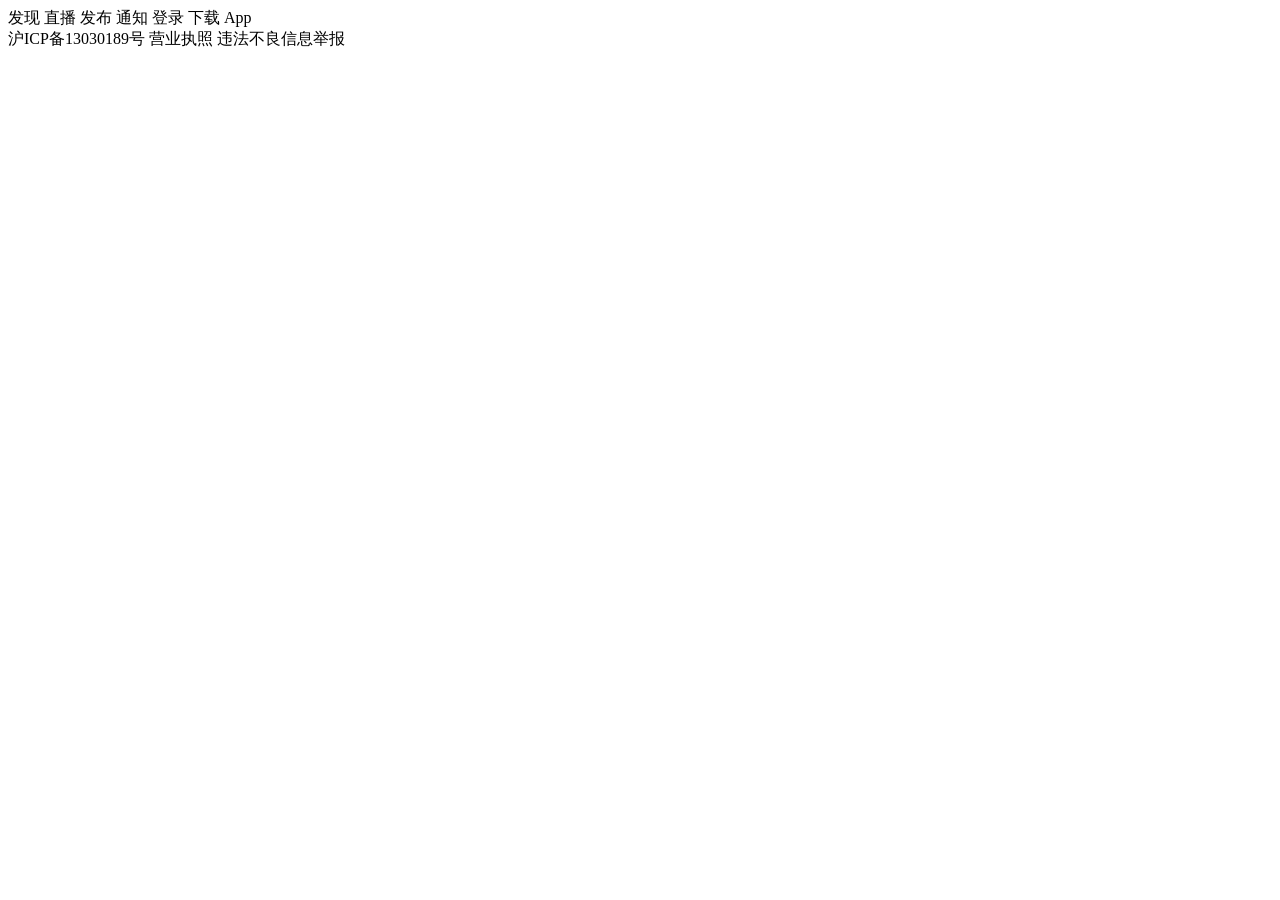
<file: tests/fixtures/xhs_note.html>
<!doctype html><html><head><meta charset="utf-8">
<meta name="description" content="GitHub 上有个 68.5k 星的项目叫 minimind，主打一件事：两小时从 0 训出你的 64M 大模型。它把大模型的完整生命周期全开源了：数据清洗、预训练、指令微调、偏好对齐、强化学习，一步不藏。 	 最小的模型只有 26M 参数，笔记本级显卡就能跑，64M 也只需一张普通显卡。 	 训完不封盘：命令行、WebUI 直接能对话，还能接工具调用，算数、翻译、查汇率都能干。 	 对想搞懂大模型的人，价值在这里：市面上教程都在「用」模型，这个项目让你亲手「造」一个。 	 每一层、每一步都见过之后，再看论文和 API 文档，感觉完全不一样。 	 上手门槛不高：Python 环境、一张普通显卡，README 按步骤走就行。 	 想入门大模型内部的，先收藏这个仓库慢慢啃。 	 #开源项目 #大模型 #AI #深度学习 #教程">
<meta property="og:type" content="article">
<meta property="og:site_name" content="rednote">
<meta property="og:title" content="两小时从 0 训出 64M 大模型，全开源 - rednote">
<meta property="og:description" content="GitHub 上有个 68.5k 星的项目叫 minimind，主打一件事：两小时从 0 训出你的 64M 大模型。它把大模型的完整生命周期全开源了：数据清洗、预训练、指令微调、偏好对齐、强化学习，一步不藏。 	 最小的模型只有 26M 参数，笔记本级显卡就能跑，64M 也只需一张普通显卡。 	 训完不封盘：命令行、WebUI 直接能对话，还能接工具调用，算数、翻译、查汇率都能干。 	 对想搞懂大模型的人，价值在这里：市面上教程都在「用」模型，这个项目让你亲手「造」一个。 	 每一层、每一步都见过之后，再看论文和 API 文档，感觉完全不一样。 	 上手门槛不高：Python 环境、一张普通显卡，README 按步骤走就行。 	 想入门大模型内部的，先收藏这个仓库慢慢啃。 	 #开源项目 #大模型 #AI #深度学习 #教程">
<meta property="og:url" content="https://www.rednote.com/discovery/item/6b032d72000000001803883f?app_platform=ios&app_version=9.55&share_from_user_hidden=true&xsec_source=app_share&type=normal&xsec_token=DUMMYTOKEN&author_share=1&xhsshare=CopyLink&shareRedId=DUMMY&apptime=1795373344&share_id=DUMMY">
<meta property="og:image" content="https://sns-web-i10.rednotecdn.com/202611230251/95ffce7286bcbc269924de0883b859b0/notes_pre_post/1040g3k8327sl8fir70b048ripjauhgvk6kld92o!rnh5jpg">
<meta property="og:image" content="https://sns-web-i10.rednotecdn.com/202611230251/476b86d92a9fe43ed6c4ee3a5d6ff28f/notes_pre_post/1040g3k8327sl8fir708048ripjauhgvkhv61ejg!rnh5jpg">
<meta property="og:image" content="https://sns-web-i10.rednotecdn.com/202611230251/1a477c11da8962fcdfd20cb74ef443f4/notes_pre_post/1040g3k8327sl8fir707g48ripjauhgvkqvpgks0!rnh5jpg">
<title>两小时从 0 训出 64M 大模型，全开源 - rednote</title>
</head><body><div id="app"><div class="nav">发现 直播 发布 通知 登录 下载 App</div><div class="footer">沪ICP备13030189号 营业执照 违法不良信息举报</div></div>
<script>window.__INITIAL_STATE__={"global": {"appSettings": {"notice": undefined}, "ssr": true}, "noteData": {"data": {"noteData": {"type": "normal", "desc": "GitHub 上有个 68.5k 星的项目叫 minimind，主打一件事：两小时从 0 训出你的 64M 大模型。它把大模型的完整生命周期全开源了：数据清洗、预训练、指令微调、偏好对齐、强化学习，一步不藏。\n\t\n最小的模型只有 26M 参数，笔记本级显卡就能跑，64M 也只需一张普通显卡。\n\t\n训完不封盘：命令行、WebUI 直接能对话，还能接工具调用，算数、翻译、查汇率都能干。\n\t\n对想搞懂大模型的人，价值在这里：市面上教程都在「用」模型，这个项目让你亲手「造」一个。\n\t\n每一层、每一步都见过之后，再看论文和 API 文档，感觉完全不一样。\n\t\n上手门槛不高：Python 环境、一张普通显卡，README 按步骤走就行。\n\t\n想入门大模型内部的，先收藏这个仓库慢慢啃。\n\t\n#开源项目[话题]# #大模型[话题]# #AI[话题]# #深度学习[话题]# #教程[话题]#", "noteId": "6b032d72000000001803883f", "title": "两小时从 0 训出 64M 大模型，全开源", "time": "1795370354000", "lastUpdateTime": 1795370354000, "user": {"userId": "000000000000000000000000", "nickName": "字节笔记本", "avatar": "https://sns-avatar-qc.rednotecdn.com/avatar/dummy?imageView2/2/w/120/format/jpg"}, "imageList": [{"traceId": "", "infoList": [{"imageScene": "H5_DTL", "url": "http://sns-web-i10.rednotecdn.com/202611230251/95ffce7286bcbc269924de0883b859b0/notes_pre_post/1040g3k8327sl8fir70b048ripjauhgvk6kld92o!rnh5jpg"}, {"imageScene": "H5_PRV", "url": "http://sns-web-i10.rednotecdn.com/202611230251/b7e716e724f8c2749a3c18e91d86268f/notes_pre_post/1040g3k8327sl8fir70b048ripjauhgvk6kld92o?imageView2/2/w/240/format/jpg/q/50"}], "livePhoto": false, "stream": {}, "fileId": "notes_pre_post/1040g3k8327sl8fir70b048ripjauhgvk6kld92o", "height": 1440, "width": 1080, "url": "http://sns-web-i10.rednotecdn.com/202611230251/95ffce7286bcbc269924de0883b859b0/notes_pre_post/1040g3k8327sl8fir70b048ripjauhgvk6kld92o!rnh5jpg"}, {"traceId": "", "infoList": [{"imageScene": "H5_DTL", "url": "http://sns-web-i10.rednotecdn.com/202611230251/476b86d92a9fe43ed6c4ee3a5d6ff28f/notes_pre_post/1040g3k8327sl8fir708048ripjauhgvkhv61ejg!rnh5jpg"}, {"imageScene": "H5_PRV", "url": "http://sns-web-i10.rednotecdn.com/202611230251/1d35826cbf29150f0e2956715b54c401/notes_pre_post/1040g3k8327sl8fir708048ripjauhgvkhv61ejg?imageView2/2/w/240/format/jpg/q/50"}], "livePhoto": false, "stream": {}, "fileId": "notes_pre_post/1040g3k8327sl8fir708048ripjauhgvkhv61ejg", "height": 1440, "width": 1080, "url": "http://sns-web-i10.rednotecdn.com/202611230251/476b86d92a9fe43ed6c4ee3a5d6ff28f/notes_pre_post/1040g3k8327sl8fir708048ripjauhgvkhv61ejg!rnh5jpg"}, {"traceId": "", "infoList": [{"imageScene": "H5_DTL", "url": "http://sns-web-i10.rednotecdn.com/202611230251/1a477c11da8962fcdfd20cb74ef443f4/notes_pre_post/1040g3k8327sl8fir707g48ripjauhgvkqvpgks0!rnh5jpg"}, {"url": "http://sns-web-i10.rednotecdn.com/202611230251/2e156e2f8acb89f863b1b98e36960257/notes_pre_post/1040g3k8327sl8fir707g48ripjauhgvkqvpgks0?imageView2/2/w/240/format/jpg/q/50", "imageScene": "H5_PRV"}], "livePhoto": false, "stream": {}, "fileId": "notes_pre_post/1040g3k8327sl8fir707g48ripjauhgvkqvpgks0", "height": 1440, "width": 1080, "url": "http://sns-web-i10.rednotecdn.com/202611230251/1a477c11da8962fcdfd20cb74ef443f4/notes_pre_post/1040g3k8327sl8fir707g48ripjauhgvkqvpgks0!rnh5jpg"}], "tagList": [{"id": "601b709500000000010080ca", "name": "开源项目", "type": "topic"}, {"id": "624d11eb000000000101e223", "name": "大模型", "type": "topic"}], "cover": {"fileId": "notes_pre_post/1040g3k8327sl8fir70b048ripjauhgvk6kld92o"}}}, "flags": undefined}}</script>
</body></html>
</file>
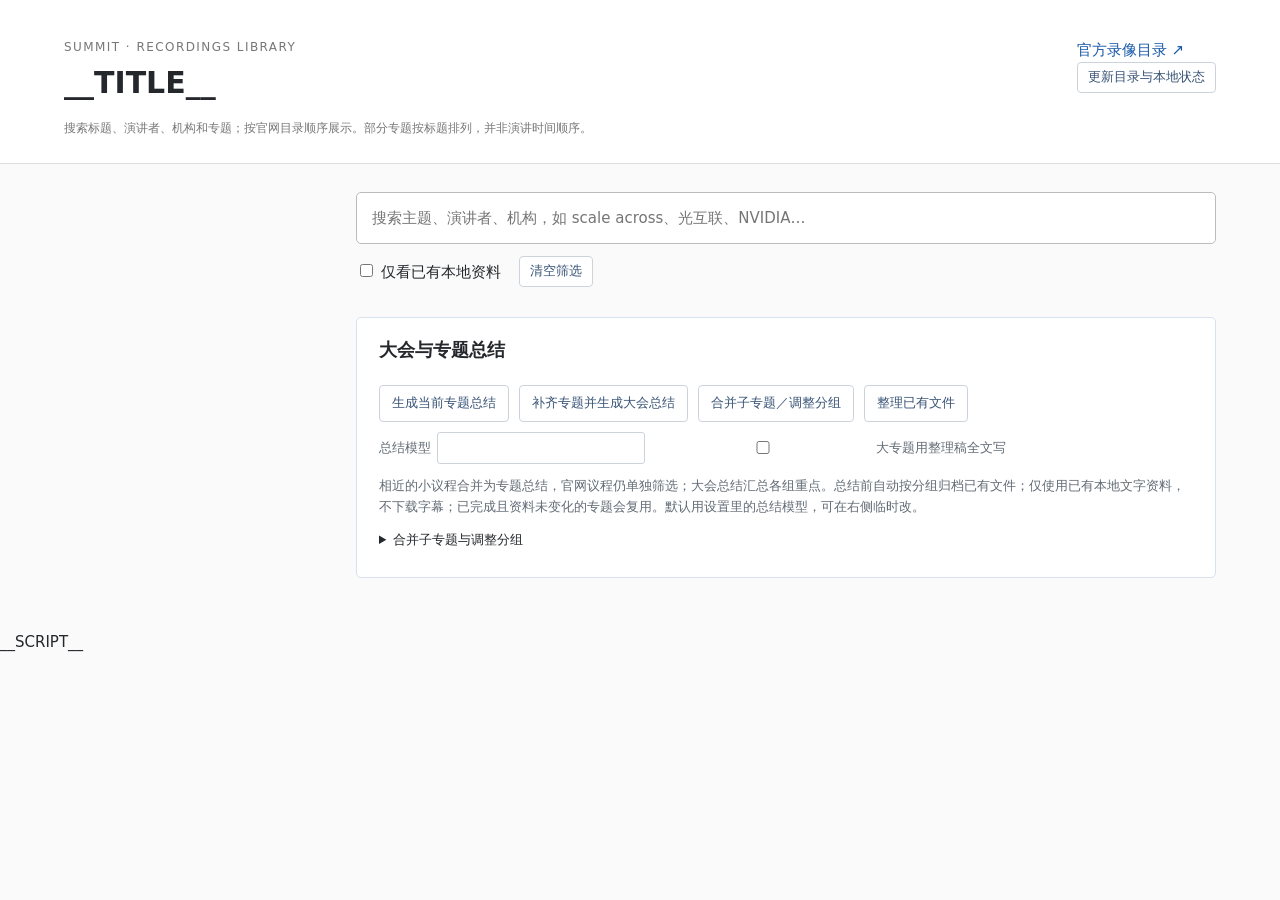
<file: apps/summit2md/static/recording-guide.html>
<!doctype html>
<!-- spark-recording-guide -->
<html lang="zh-CN"><head><meta charset="utf-8"><meta name="viewport" content="width=device-width,initial-scale=1"><title>__TITLE__ · 大会导航</title>
<style>
*{box-sizing:border-box}body{margin:0;background:#fafafa;color:#24272c;font:15px/1.6 system-ui,-apple-system,sans-serif}a{color:#1858a8;text-decoration:none}button,select,input{font:inherit}button{cursor:pointer}header{padding:38px 5vw 24px;border-bottom:1px solid #ddd;background:white}header .eyebrow{font-size:12px;letter-spacing:.12em;color:#777}h1{font-size:30px;line-height:1.2;font-weight:650;margin:8px 0 14px}header p{margin:5px 0;color:#67707a}.top{display:flex;justify-content:space-between;gap:20px}.layout{max-width:1500px;margin:auto;display:grid;grid-template-columns:260px 1fr;gap:32px;padding:28px 5vw}aside{position:sticky;top:20px;align-self:start;max-height:85vh;overflow:auto}aside button{display:block;text-align:left;width:100%;border:0;border-left:3px solid transparent;background:none;padding:9px 12px;color:#555;font-size:13px}aside button[aria-pressed=true]{background:#eaf0f8;color:#154f91;border-color:#2364ae;font-weight:600}.controls{position:sticky;top:0;background:#fafafa;padding:0 0 18px;z-index:1}input[type=search]{width:100%;padding:13px 15px;border:1px solid #bbb;border-radius:5px;background:white}input:focus{outline:2px solid #85ade0;outline-offset:1px}.filters{display:flex;gap:18px;flex-wrap:wrap;align-items:center;margin:12px 0}.chips{display:flex;gap:7px;flex-wrap:wrap}.chips button,.plain{border:1px solid #cdd3db;border-radius:4px;background:white;padding:4px 10px;color:#385375;font-size:13px}.result-meta{color:#626b75;font-size:13px;margin:0 0 12px}.session{background:white;border:1px solid #e1e4e8;padding:19px 22px;margin-bottom:12px;border-radius:5px}.track{font-size:12px;color:#667c96}.session h2{font-size:17px;line-height:1.45;margin:5px 0 7px;font-weight:600}.speaker{font-size:13px;color:#68717b;margin:0 0 12px}.links{display:flex;gap:17px;flex-wrap:wrap;font-size:13px}.local{font-weight:600;color:#22633d}.assign{color:#68717b;margin-left:auto}.assign select{font-size:12px;padding:1px 4px;max-width:14em}.empty{padding:45px 0;color:#737b85}#more{width:100%;padding:12px;border:1px solid #ccd3db;border-radius:4px;background:white;color:#1858a8}#status{color:#68717b;font-size:12px}.mobile-track{display:none}small{font-size:12px;color:#777}@media(max-width:760px){.layout{grid-template-columns:1fr;padding:20px}aside{display:none}.mobile-track{display:block;max-width:100%;padding:7px}.top{display:block}header{padding:26px 20px}h1{font-size:25px}.session{padding:15px}.controls{position:static}}
.summaries{background:#fff;border:1px solid #d8e1ee;border-radius:5px;padding:18px 22px;margin-bottom:24px}.summaries h2{font-size:18px;margin:0 0 8px}.summaries p{margin:8px 0;font-size:13px;color:#626b75}.summary-actions{display:flex;gap:10px;flex-wrap:wrap;margin:12px 0}.summary-actions button{padding:7px 12px}.summary-index{display:flex;gap:10px 20px;flex-wrap:wrap;font-size:13px}button:disabled{opacity:.5;cursor:default}#summaryStatus{white-space:pre-line}a.stale{color:#875e24}.failure{color:#a33a2b;font-size:13px;flex-basis:100%}.model-pick{font-size:13px;color:#626b75;display:flex;gap:6px;align-items:center}.model-pick input{width:16em;padding:5px;border:1px solid #ccd3db;border-radius:3px}#groupAssignments .group-row{display:grid;grid-template-columns:1fr 1fr;gap:12px;margin:8px 0;font-size:13px}#groupAssignments input[type=text]{min-width:0;padding:5px;border:1px solid #ccd3db;border-radius:3px}details{font-size:13px;margin-top:12px}main{min-width:0}.mobile-track{min-width:0;width:100%}.summary-index a,.session{overflow-wrap:anywhere}</style></head><body><header><div class="top"><div><div class="eyebrow">SUMMIT · RECORDINGS LIBRARY</div><h1>__TITLE__</h1><p id="summary"></p></div><div><a id="official" target="_blank" rel="noopener">官方录像目录 ↗</a><br><button id="refresh" class="plain">更新目录与本地状态</button><p id="status" role="status"></p></div></div><small>搜索标题、演讲者、机构和专题；按官网目录顺序展示。部分专题按标题排列，并非演讲时间顺序。</small></header>
<div class="layout"><aside aria-label="官网议程筛选" id="tracks"></aside><main><div class="controls"><input id="search" type="search" aria-label="搜索议题" placeholder="搜索主题、演讲者、机构，如 scale across、光互联、NVIDIA…"><div class="filters"><select class="mobile-track" id="trackSelect" aria-label="选择官网议程"></select><label><input id="localOnly" type="checkbox"> 仅看已有本地资料</label><button class="plain" id="clear">清空筛选</button></div><div class="chips" id="chips"></div></div><section class="summaries" aria-label="分层总结"><h2 id="summaryTitle">大会与专题总结</h2><p id="summaryCoverage"></p><div class="summary-index" id="summaryLinks"></div><div class="summary-actions"><button class="plain" id="generateTrack">生成当前专题总结</button><button class="plain" id="generateOverall">补齐专题并生成大会总结</button><button class="plain" id="editGroups">合并子专题／调整分组</button><button class="plain" id="organizeFiles">整理已有文件</button><button class="plain" id="stopSummary" hidden>停止生成</button><label class="model-pick">总结模型 <input id="summaryModel" type="text" spellcheck="false" aria-label="生成专题总结和大会总结用的模型"></label><label class="model-pick" title="超过 25 个议题的大专题改用各议题整理稿全文分段提炼后撰写，内容更细，花费约为平常的几倍；写过一次之后会一直沿用这种方式"><input id="fullText" type="checkbox"> 大专题用整理稿全文写</label></div><p>相近的小议程合并为专题总结，官网议程仍单独筛选；大会总结汇总各组重点。总结前自动按分组归档已有文件；仅使用已有本地文字资料，不下载字幕；已完成且资料未变化的专题会复用。默认用设置里的总结模型，可在右侧临时改。</p><details id="groupEditor"><summary>合并子专题与调整分组</summary><p>为相近议程填写相同组名；不同大会分别保存。保存时会备份并移动已有文件、更新链接与续跑记录；相关总结会标为待更新。对谈可按内容归入专题，只有开场致辞等大会背景内容适合纳入大会导读；同一议程里个别议题要单独改归属，用议题卡片上的「归入」。</p><button id="suggestGroups" class="plain">生成智能分组建议</button><p id="groupingNotice"></p><div id="groupAssignments"></div><button id="saveGroups" class="plain">保存分组并整理文件</button></details><p id="assignNotice" hidden>已修改议题卡片上的「归入」专题，点「合并子专题与调整分组」里的「保存分组并整理文件」后生效。</p><p id="summaryStatus" role="status"></p></section><p id="resultMeta" class="result-meta" aria-live="polite"></p><div id="results"></div><button id="more" hidden>显示更多</button></main></div><script type="application/json" id="guideData">__DATA__</script>__SCRIPT__</body></html>
</file>
